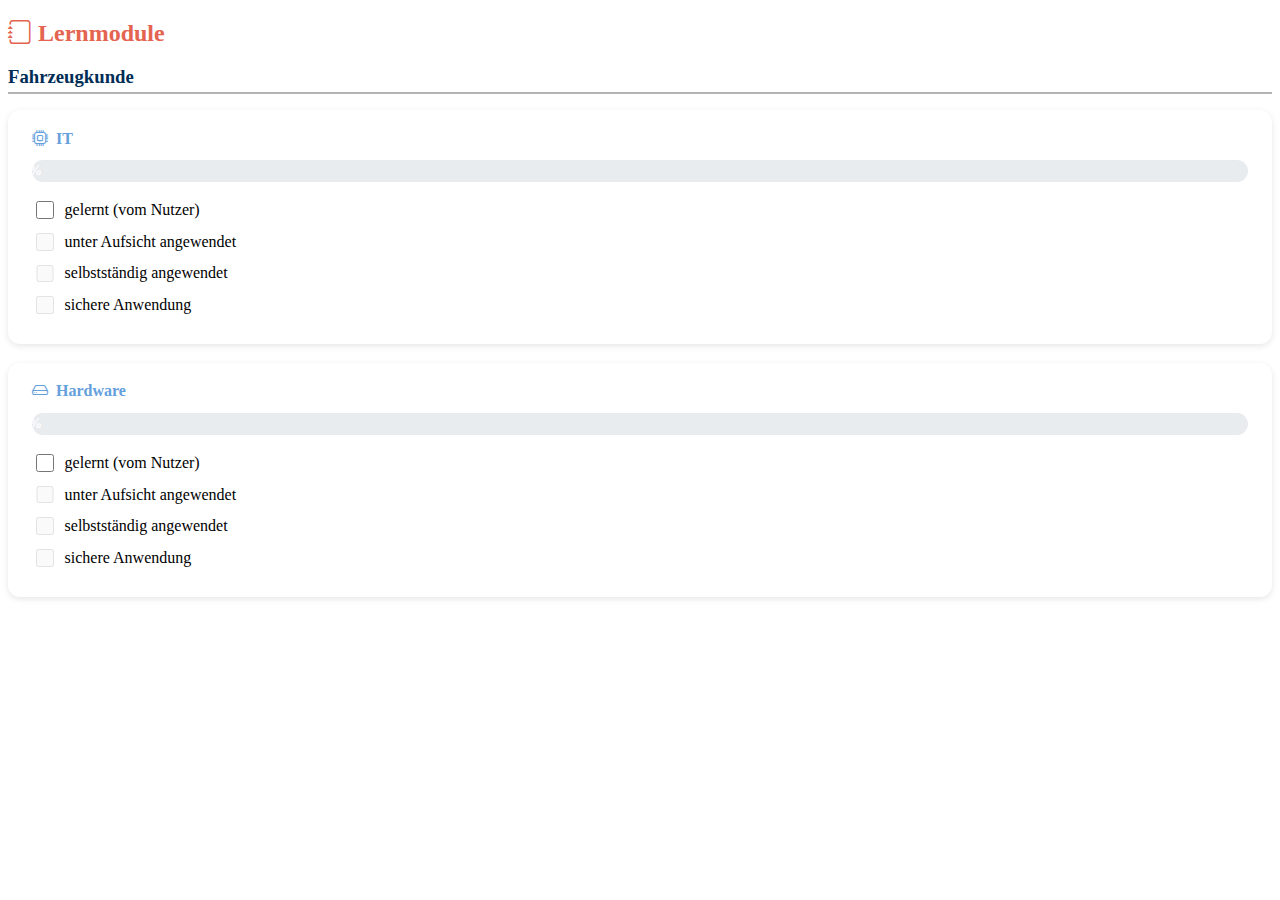
<file: docs/views/lernmodule.html>
<!DOCTYPE html>
<html lang="de">
<head>
  <meta charset="UTF-8">
  <meta name="viewport" content="width=device-width, initial-scale=1.0">
  <title>Lernmodule</title>
  <link rel="stylesheet" href="https://cdn.jsdelivr.net/npm/bootstrap-icons@1.11.3/font/bootstrap-icons.css">

  <style>
    :root {
      --softrot: rgb(228,100,80);
      --dunkelblau: rgb(0,45,85);
      --hellblau: rgb(100,160,220);
      --mittelgrau: rgb(180,180,180);
    }

    .page-title {
      color: var(--softrot);
      margin-bottom: 1rem;
    }

    .category {
      margin-bottom: 2rem;
    }

    .category h3 {
      color: var(--dunkelblau);
      margin-bottom: 1rem;
      border-bottom: 2px solid var(--mittelgrau);
      padding-bottom: 0.3rem;
    }

    .module-card {
      background: #fff;
      padding: 1.2rem 1.5rem;
      border-radius: 12px;
      box-shadow: 0 2px 6px rgba(0,0,0,0.1);
      margin-bottom: 1.2rem;
    }

    .module-card h4 {
      margin: 0 0 0.8rem 0;
      color: var(--hellblau);
      display:flex;
      align-items:center;
      gap:0.5rem;
    }

    .progress {
      height: 22px;
      background-color: #e9ecef;
      border-radius: 12px;
      overflow: hidden;
      margin-bottom: 1rem;
    }
    .progress-bar {
      height: 100%;
      text-align: center;
      font-size: 0.85rem;
      font-weight: bold;
      transition: width 0.3s ease;
      display:flex;
      align-items:center;
      justify-content:center;
      color: white;
      background: var(--hellblau);
    }

    .levels {
      list-style: none;
      padding: 0;
      margin: 0;
    }
    .levels li {
      margin: 0.5rem 0;
      display: flex;
      align-items: center;
      gap: 0.5rem;
    }
    .levels input[type="checkbox"] {
      width: 1.1rem;
      height: 1.1rem;
      cursor: pointer;
    }
    .levels input[disabled] {
      cursor: not-allowed;
      opacity: 0.6;
    }

    /* Darkmode */
    body.dark .module-card { background:#1a1a1a; color:#f5f5f5; }
    body.dark .module-card h4 { color: var(--hellblau); }
  </style>
</head>
<body>
  <h2 class="page-title"><i class="bi bi-journal"></i> Lernmodule</h2>

  <div class="category">
    <h3>Fahrzeugkunde</h3>

    <div class="module-card">
      <h4><i class="bi bi-cpu"></i> IT</h4>
      <div class="progress">
        <div class="progress-bar" style="width:0%">0%</div>
      </div>
      <ul class="levels">
        <li><input type="checkbox" data-level="gelernt"> gelernt (vom Nutzer)</li>
        <li><input type="checkbox" data-level="aufsicht" disabled> unter Aufsicht angewendet</li>
        <li><input type="checkbox" data-level="selbststaendig" disabled> selbstständig angewendet</li>
        <li><input type="checkbox" data-level="sicher" disabled> sichere Anwendung</li>
      </ul>
    </div>

    <div class="module-card">
      <h4><i class="bi bi-hdd"></i> Hardware</h4>
      <div class="progress">
        <div class="progress-bar" style="width:0%">0%</div>
      </div>
      <ul class="levels">
        <li><input type="checkbox" data-level="gelernt"> gelernt (vom Nutzer)</li>
        <li><input type="checkbox" data-level="aufsicht" disabled> unter Aufsicht angewendet</li>
        <li><input type="checkbox" data-level="selbststaendig" disabled> selbstständig angewendet</li>
        <li><input type="checkbox" data-level="sicher" disabled> sichere Anwendung</li>
      </ul>
    </div>
  </div>

  <script>
    // 👉 später kommt die Rollen-Logik hierhin
    const currentRole = "Helfer"; // Demo: "Admin", "Gruppenleiter" oder "Helfer"

    document.querySelectorAll(".module-card").forEach(card => {
      const checkboxes = card.querySelectorAll("input[type=checkbox]");
      const progressBar = card.querySelector(".progress-bar");

      // Rollen-Logik: nur "gelernt" frei, andere für Admin/Gruppenleiter
      checkboxes.forEach(cb => {
        if (cb.dataset.level === "gelernt") {
          cb.disabled = false;
        } else if (currentRole === "Admin" || currentRole === "Gruppenleiter") {
          cb.disabled = false;
        }
      });

      // Fortschrittsberechnung
      checkboxes.forEach(cb => {
        cb.addEventListener("change", () => {
          const total = checkboxes.length;
          const done = Array.from(checkboxes).filter(c => c.checked).length;
          const percent = Math.round((done / total) * 100);
          progressBar.style.width = percent + "%";
          progressBar.textContent = percent + "%";
        });
      });
    });
  </script>
</body>
</html>
</file>
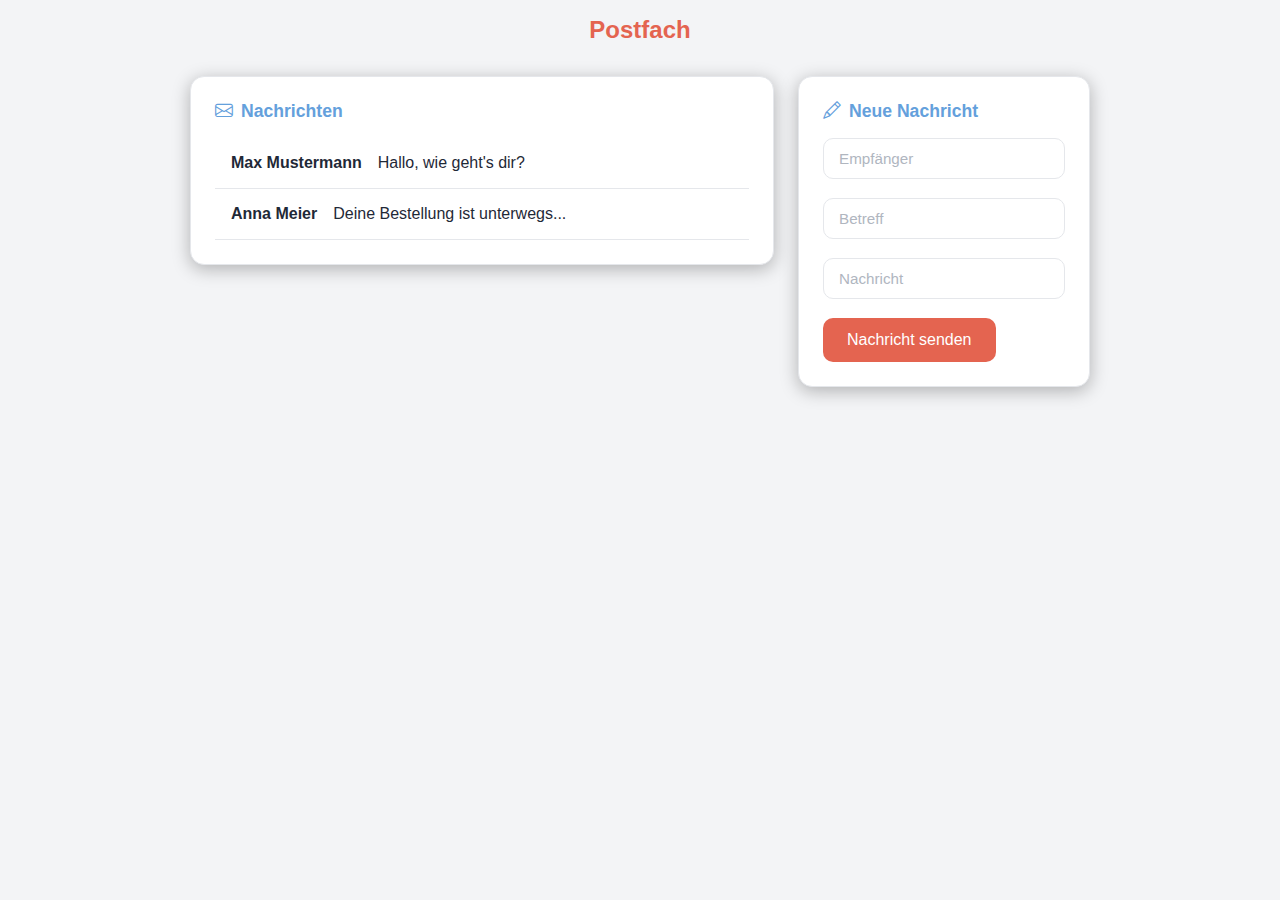
<file: docs/views/postfach.html>
<!DOCTYPE html>
<html lang="de">
<head>
  <meta charset="UTF-8" />
  <meta name="viewport" content="width=device-width, initial-scale=1" />
  <title>Postfach</title>
  <link rel="stylesheet" href="https://cdn.jsdelivr.net/npm/bootstrap-icons@1.11.3/font/bootstrap-icons.css">
  
  <style>
    /* ================================ THEME: zentrale Farb-Variablen ================================ */
    :root {
      --softrot: rgb(228,100,80);
      --dunkelblau: rgb(0,45,85);
      --hellblau: rgb(100,160,220);

      --bg: #f3f4f6;
      --text: #1f2937;
      --heading: #002d55;
      --link: #e06862;

      --card-bg: #ffffff;
      --card-border: #e5e7eb;
    }

    html, body {
      margin: 0; padding: 0; height: 100%;
      background: var(--bg) !important;
      overflow-x: hidden;
      font-family: "Helvetica Neue", "Open Sans", Arial, sans-serif;
      color: var(--text);
    }

    /* Zentrierter Seiten-Wrapper */
    .postfach-page {
      max-width: 900px;
      margin: 0 auto;
      padding: 0 1rem;
    }

    .page-title {
      color: var(--softrot);
      margin: 0 0 1rem;
      padding: 1rem 0;
      text-align: center;
    }

    .postfach-grid {
      display: grid;
      grid-template-columns: 2fr 1fr;
      gap: 1.5rem;
      align-items: stretch;
    }

    @media (max-width: 768px) {
      .postfach-grid {
        grid-template-columns: 1fr;
      }
    }

    .card {
      background: var(--card-bg);
      color: var(--text);
      border: 1px solid var(--card-border);
      padding: 1.5rem;
      border-radius: 14px;
      box-shadow: 0 4px 18px rgba(0,0,0,0.28);
      margin: 0;
      transition: background .2s ease, color .2s ease, border-color .2s ease, box-shadow .2s ease;
      box-sizing: border-box;
      width: 100%;
    }

    .card h3 {
      color: var(--hellblau);
      margin: 0 0 1rem;
      font-size: 1.1rem;
      display: flex;
      align-items: center;
      gap: .5rem;
    }

    .message-list {
      list-style: none;
      margin: 0;
      padding: 0;
    }

    .message-item {
      padding: 1rem;
      border-bottom: 1px solid var(--card-border);
      display: flex;
      align-items: center;
      gap: 1rem;
      cursor: pointer;
    }

    .message-item:hover {
      background-color: var(--blassblau);
    }

    .message-item .sender {
      font-weight: bold;
    }

    .new-message {
      display: flex;
      gap: 1rem;
      margin-top: 1rem;
    }

    .new-message button {
      padding: 0.8rem 1.5rem;
      border-radius: 10px;
      background-color: var(--softrot);
      color: white;
      font-size: 1rem;
      border: none;
      cursor: pointer;
      transition: background-color .2s ease;
    }

    .new-message button:hover {
      background-color: #d15b46;
    }

    .modal {
      position: fixed;
      inset: 0;
      display: none;
      justify-content: center;
      align-items: center;
      background: rgba(0,0,0,0.5);
      z-index: 1000;
      opacity: 0;
      transition: opacity .3s ease;
    }

    .modal.show {
      display: flex;
      opacity: 1;
    }

    .modal-content {
      background: var(--card-bg);
      color: var(--text);
      padding: 2rem;
      border-radius: 16px;
      box-shadow: 0 6px 16px rgba(0,0,0,0.15);
      width: 92%;
      max-width: 520px;
      box-sizing: border-box;
      transform: scale(.97);
      transition: transform .25s ease, opacity .25s ease;
      opacity: 1;
    }

    .modal.show .modal-content {
      transform: scale(1);
    }

    .modal-content h2 {
      color: var(--heading);
      font-size: 1.4rem;
      margin: 0 0 1.1rem;
      text-align: center;
    }

    .form-group.floating {
      position: relative;
      margin-bottom: 1.2rem;
    }

    .form-group.floating input {
      width: 100%;
      padding: 1rem 2.6rem .3rem .75rem;
      border: 1px solid var(--card-border);
      border-radius: 10px;
      background: var(--card-bg);
      color: var(--text);
      font-size: 1rem;
      box-sizing: border-box;
    }

    .form-group.floating label {
      position: absolute;
      top: 50%;
      left: .75rem;
      transform: translateY(-50%);
      color: #b0b6bf;
      font-size: .95rem;
      pointer-events: none;
      background: var(--card-bg);
      padding: 0 .25rem;
    }

    .form-group.floating input:focus + label {
      top: .1rem;
      left: .6rem;
      font-size: .78rem;
      color: var(--heading);
    }
  </style>
</head>

<body>
  <div class="postfach-page">
    <h2 class="page-title">Postfach</h2>

    <div class="postfach-grid">
      <!-- Linke Spalte: Nachrichtenliste -->
      <div>
        <div class="card">
          <h3><i class="bi bi-envelope"></i> Nachrichten</h3>
          <ul class="message-list">
            <li class="message-item">
              <div class="sender">Max Mustermann</div>
              <div class="message-preview">Hallo, wie geht's dir?</div>
            </li>
            <li class="message-item">
              <div class="sender">Anna Meier</div>
              <div class="message-preview">Deine Bestellung ist unterwegs...</div>
            </li>
            <!-- Weitere Nachrichten könnten hier folgen -->
          </ul>
        </div>
      </div>

      <!-- Rechte Spalte: Neue Nachricht schreiben -->
      <div>
        <div class="card">
          <h3><i class="bi bi-pencil"></i> Neue Nachricht</h3>
          <form id="newMessageForm">
            <div class="form-group floating">
              <input type="text" id="recipient" placeholder=" " required>
              <label for="recipient">Empfänger</label>
            </div>
            <div class="form-group floating">
              <input type="text" id="messageSubject" placeholder=" " required>
              <label for="messageSubject">Betreff</label>
            </div>
            <div class="form-group floating">
              <input type="text" id="messageBody" placeholder=" " required>
              <label for="messageBody">Nachricht</label>
            </div>

            <div class="new-message">
              <button type="submit">Nachricht senden</button>
            </div>
          </form>
        </div>
      </div>
    </div>
  </div>

  <!-- Modal für Nachrichtenerstellung -->
  <div id="newMessageModal" class="modal">
    <div class="modal-content">
      <h2>Neue Nachricht senden</h2>
      <form id="modalMessageForm">
        <div class="form-group floating">
          <input type="text" id="modalRecipient" placeholder=" " required>
          <label for="modalRecipient">Empfänger</label>
        </div>
        <div class="form-group floating">
          <input type="text" id="modalSubject" placeholder=" " required>
          <label for="modalSubject">Betreff</label>
        </div>
        <div class="form-group floating">
          <input type="text" id="modalMessage" placeholder=" " required>
          <label for="modalMessage">Nachricht</label>
        </div>
        <div class="new-message">
          <button type="submit">Nachricht senden</button>
        </div>
      </form>
    </div>
  </div>

  <script>
    // Hier kannst du die Logik für das Hinzufügen, Abrufen und Speichern von Nachrichten einfügen
  </script>
</body>
</html>
</file>
